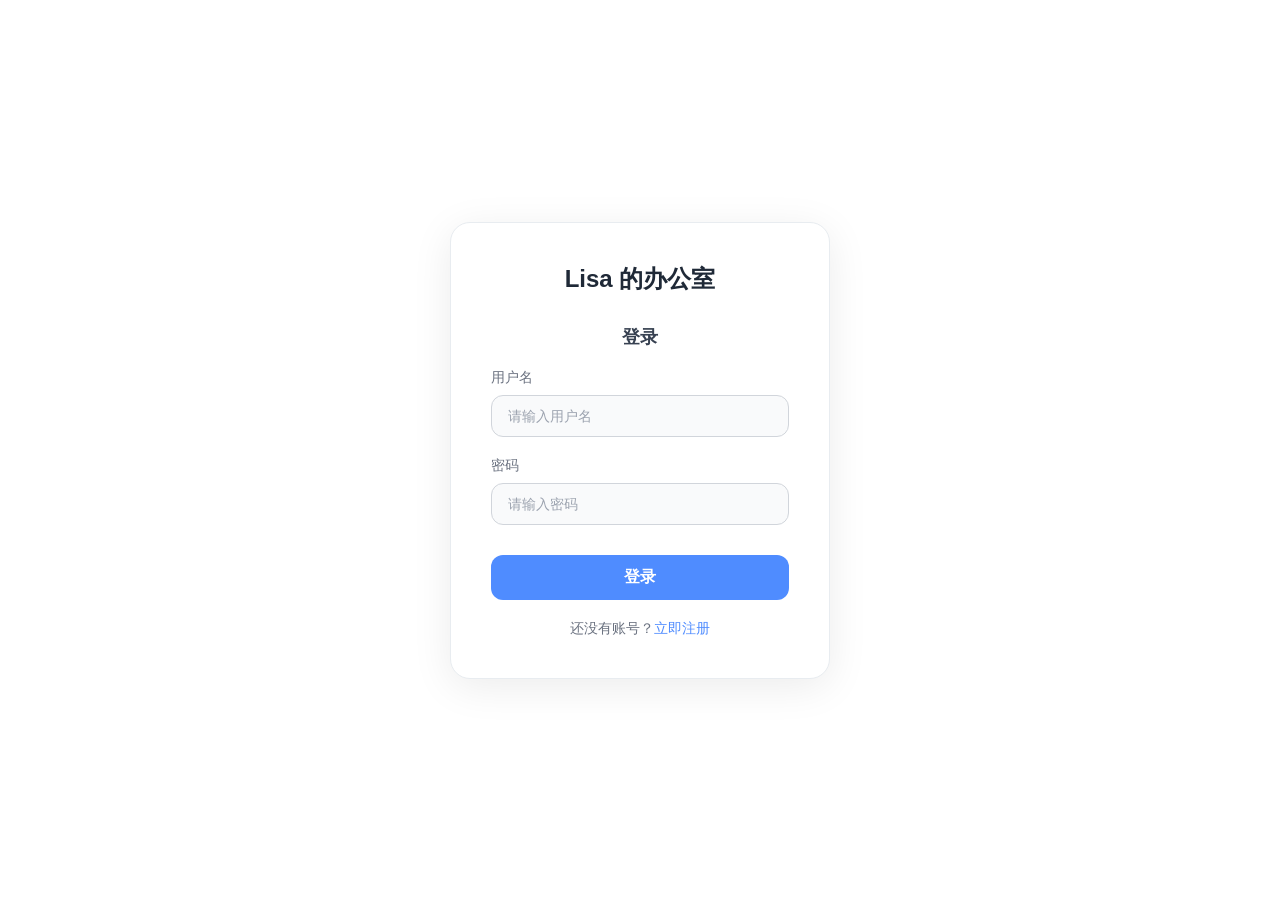
<file: static/index.html>
<!DOCTYPE html>
<html lang="zh-CN">
<head>
    <meta charset="UTF-8">
    <meta name="viewport" content="width=device-width, initial-scale=1.0">
    <title>Lisa 的办公室</title>
    <link rel="stylesheet" href="/static/css/style.css">
</head>
<body>
    <div class="container">
        <div class="page-title">
            <span>Lisa 的办公室</span>
            <span class="user-info">
                <span id="username-display"></span>
                <button class="btn-logout" onclick="logout()">退出</button>
            </span>
        </div>
        <div class="main-content">
            <!-- Avatar 视频区 (Phase 3: LiveTalking WebRTC) -->
            <div class="avatar-section">
                <div class="avatar-area">
                    <video id="livetalking-video" autoplay playsinline></video>
                    <div class="avatar-placeholder" id="avatar-placeholder">
                        <div class="icon">📡</div>
                        <div><small>数字人未连接</small></div>
                    </div>
                </div>
                <div class="mood-indicator">
                    <span class="emoji">😄</span>
                    <span id="mood-text">Lisa 心情：等待中</span>
                </div>
            </div>

            <!-- Chat 聊天区 -->
            <div class="chat-section">
                <div class="chat-header">💬 对话</div>
                <div class="status-bar" id="status-display" style="display:none;"></div>
                <div class="chat-messages" id="chat-messages"></div>
                <div class="chat-input-area">
                    <input type="text" id="chat-input" placeholder="输入消息...">
                    <button id="send-btn" onclick="sendMessage()">发送</button>
                </div>
            </div>
        </div>
    </div>
    <script src="/static/js/app.js?v=13"></script>
</body>
</html>
</file>
<file: static/css/style.css>
/* ==========================================
   全局样式
   ========================================== */
* {
    margin: 0;
    padding: 0;
    box-sizing: border-box;
}

body {
    font-family: 'Microsoft YaHei', sans-serif;
    background: #ffffff;
    height: 100vh;
    display: flex;
    align-items: center;
    justify-content: center;
    color: #333;
}

/* ==========================================
   容器
   ========================================== */
.container {
    display: flex;
    flex-direction: column;
    width: 90%;
    max-width: 1200px;
    height: 80vh;
    background: #ffffff;
    border-radius: 20px;
    border: 1px solid #e8ecf0;
    overflow: hidden;
    box-shadow: 0 8px 40px rgba(0, 0, 0, 0.08);
}

.page-title {
    padding: 16px 24px;
    font-size: 18px;
    font-weight: 700;
    color: #1f2937;
    border-bottom: 1px solid #e8ecf0;
    display: flex;
    justify-content: space-between;
    align-items: center;
}

.user-info {
    display: flex;
    align-items: center;
    gap: 12px;
    font-size: 14px;
    font-weight: 500;
    color: #6b7280;
}

.btn-logout {
    padding: 6px 16px;
    border-radius: 8px;
    border: 1px solid #d1d5db;
    background: #fff;
    color: #6b7280;
    font-size: 13px;
    cursor: pointer;
    transition: all 0.2s;
}

.btn-logout:hover {
    background: #f3f4f6;
    border-color: #9ca3af;
}

.main-content {
    display: flex;
    flex: 1;
    min-height: 0;
}

/* ==========================================
   Avatar 视频区域 (Phase 3: LiveTalking)
   ========================================== */
.avatar-section {
    flex: 1.2;
    display: flex;
    flex-direction: column;
    align-items: center;
    justify-content: center;
    background: #ffffff;
    border-right: 1px solid #e8ecf0;
}

.avatar-area {
    width: 300px;
    height: 400px;
    border: 2px dashed #d0d7de;
    border-radius: 16px;
    display: flex;
    align-items: center;
    justify-content: center;
    color: #8b949e;
    font-size: 14px;
    background: #fff;
    position: relative;
    overflow: hidden;
}

/* 视频流样式 */
.avatar-area video {
    width: 100%;
    height: 100%;
    object-fit: cover;
    border-radius: 14px;
    position: relative;
    z-index: 2;
}

/* 占位符（连接中/失败时显示） */
.avatar-area .avatar-placeholder {
    position: absolute;
    top: 0;
    left: 0;
    width: 100%;
    height: 100%;
    display: flex;
    flex-direction: column;
    align-items: center;
    justify-content: center;
    background: #fff;
    z-index: 1;
    text-align: center;
}

.avatar-placeholder .icon {
    font-size: 64px;
    margin-bottom: 12px;
}

/* 数字人不可用状态 */
.avatar-placeholder.unavailable {
    background: #fef2f2;
}

.avatar-placeholder.unavailable .icon {
    filter: grayscale(0.5);
}

.mood-indicator {
    margin-top: 20px;
    padding: 8px 20px;
    border-radius: 20px;
    background: #f0f4f8;
    font-size: 13px;
    color: #6b7280;
}

.mood-indicator .emoji {
    font-size: 18px;
    margin-right: 6px;
}

/* ==========================================
   Chat 区域
   ========================================== */
.chat-section {
    flex: 1;
    display: flex;
    flex-direction: column;
}

.chat-header {
    padding: 16px 24px;
    border-bottom: 1px solid #e8ecf0;
    font-size: 16px;
    font-weight: 600;
    color: #374151;
}

/* 状态栏 */
.status-bar {
    padding: 8px 24px;
    background: #f9fafb;
    color: #9ca3af;
    font-size: 13px;
    font-style: italic;
    border-bottom: 1px solid #e8ecf0;
    min-height: 36px;
}

.chat-messages {
    flex: 1;
    overflow-y: auto;
    padding: 20px;
    display: flex;
    flex-direction: column;
    gap: 16px;
}

.message {
    max-width: 80%;
    padding: 12px 16px;
    border-radius: 16px;
    font-size: 14px;
    line-height: 1.6;
}

.message.user {
    align-self: flex-end;
    background: #4f8cff;
    color: #fff;
}

.message.bot {
    align-self: flex-start;
    background: #f3f4f6;
    border: 1px solid #e5e7eb;
    color: #374151;
}

/* 打字光标 */
.typing-cursor {
    display: inline-block;
    width: 2px;
    height: 14px;
    background: #6b7280;
    margin-left: 2px;
    animation: blink 0.8s infinite;
    vertical-align: middle;
}

@keyframes blink {
    0%, 100% { opacity: 1; }
    50% { opacity: 0; }
}

/* 输入区域 */
.chat-input-area {
    padding: 16px 20px;
    border-top: 1px solid #e8ecf0;
    display: flex;
    gap: 12px;
}

.chat-input-area input {
    flex: 1;
    padding: 12px 18px;
    border-radius: 24px;
    border: 1px solid #d1d5db;
    background: #f9fafb;
    color: #333;
    font-size: 14px;
    outline: none;
    transition: border-color 0.2s;
}

.chat-input-area input:focus {
    border-color: #4f8cff;
    background: #fff;
}

.chat-input-area input::placeholder {
    color: #9ca3af;
}

.chat-input-area button {
    padding: 12px 24px;
    border-radius: 24px;
    border: none;
    background: #4f8cff;
    color: #fff;
    font-size: 14px;
    cursor: pointer;
    transition: background 0.2s;
}

.chat-input-area button:hover {
    background: #3b7aed;
}

.chat-input-area button:disabled {
    background: #9ca3af;
    cursor: not-allowed;
}

/* 滚动条 */
.chat-messages::-webkit-scrollbar {
    width: 4px;
}

.chat-messages::-webkit-scrollbar-thumb {
    background: #d1d5db;
    border-radius: 2px;
}
</file>
<file: static/css/login.css>
/* ==========================================
   全局样式
   ========================================== */
* {
    margin: 0;
    padding: 0;
    box-sizing: border-box;
}

body {
    font-family: 'Microsoft YaHei', sans-serif;
    background: #ffffff;
    min-height: 100vh;
    display: flex;
    align-items: center;
    justify-content: center;
    color: #333;
}


/* ==========================================
   登录容器
   ========================================== */
.login-container {
    width: 100%;
    max-width: 420px;
    padding: 20px;
}

.login-card {
    background: #ffffff;
    border-radius: 20px;
    border: 1px solid #e8ecf0;
    padding: 40px;
    box-shadow: 0 8px 40px rgba(0, 0, 0, 0.08);
}

.login-title {
    text-align: center;
    font-size: 24px;
    font-weight: 700;
    color: #1f2937;
    margin-bottom: 30px;
}

.form-title {
    font-size: 18px;
    font-weight: 600;
    color: #374151;
    margin-bottom: 20px;
    text-align: center;
}


/* ==========================================
   表单样式
   ========================================== */
.form-group {
    margin-bottom: 20px;
}

.form-group label {
    display: block;
    font-size: 14px;
    color: #6b7280;
    margin-bottom: 8px;
}

.form-group input {
    width: 100%;
    padding: 12px 16px;
    border-radius: 12px;
    border: 1px solid #d1d5db;
    background: #f9fafb;
    font-size: 14px;
    color: #333;
    outline: none;
    transition: border-color 0.2s;
}

.form-group input:focus {
    border-color: #4f8cff;
    background: #fff;
}

.form-group input::placeholder {
    color: #9ca3af;
}


/* ==========================================
   按钮样式
   ========================================== */
.btn-primary {
    width: 100%;
    padding: 12px;
    border-radius: 12px;
    border: none;
    background: #4f8cff;
    color: #fff;
    font-size: 16px;
    font-weight: 600;
    cursor: pointer;
    transition: background 0.2s;
    margin-top: 10px;
}

.btn-primary:hover {
    background: #3b7aed;
}

.btn-primary:disabled {
    background: #9ca3af;
    cursor: not-allowed;
}


/* ==========================================
   切换模式
   ========================================== */
.switch-mode {
    text-align: center;
    margin-top: 20px;
    font-size: 14px;
    color: #6b7280;
}

.switch-mode a {
    color: #4f8cff;
    text-decoration: none;
    font-weight: 500;
}

.switch-mode a:hover {
    text-decoration: underline;
}


/* ==========================================
   消息提示
   ========================================== */
.message-box {
    margin-top: 20px;
    padding: 12px 16px;
    border-radius: 12px;
    font-size: 14px;
    text-align: center;
}

.message-box.error {
    background: #fee2e2;
    color: #dc2626;
    border: 1px solid #fecaca;
}

.message-box.success {
    background: #dcfce7;
    color: #16a34a;
    border: 1px solid #bbf7d0;
}
</file>
